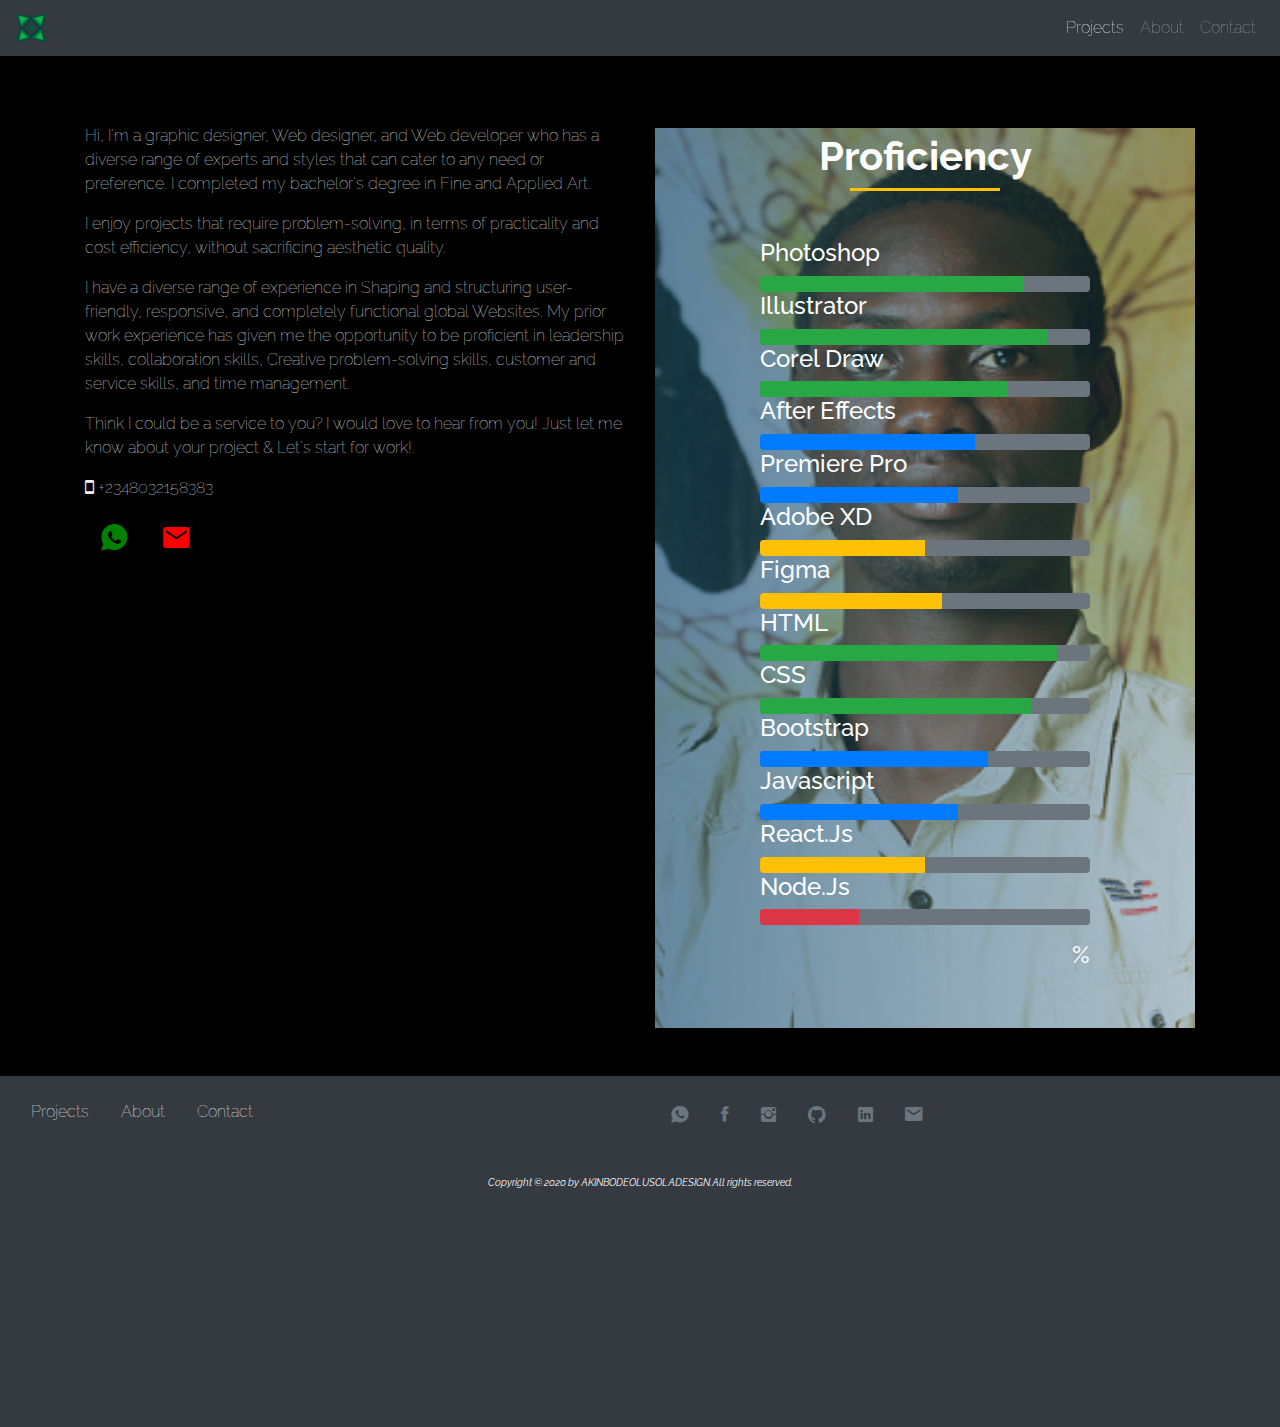
<file: html/about.html>
<!DOCTYPE html>
<html lang="en">
<head>
    <meta charset="UTF-8">
    <meta name="viewport" content="width=device-width, initial-scale=1.0">
    <link rel="stylesheet" href="../css/bootstrap.min.css">
    <link rel="stylesheet" href="../css/style.css">
    <link rel="Icon" type="Icon" href="../img/logo.png">
    <link href="https://fonts.googleapis.com/css?family=Lato:400,700&display=swap" rel="stylesheet">
    <title>about me</title>
</head>
<body class="black">

<!---------------------------------Beginning of Header-------------------------->
<header class="">
    <div id="openNav"class="navbar navbar-expand-sm navbar-dark bg-dark fixed-top clearfix topNav ">
      <a id="log-2" class="navbar-brand" href="../index.html"><img src="../img/logo.png" class="d-block  w-10 logo"></a>
     <span  style="font-size:30px;cursor:pointer" class="text-white navButton" onclick="openNav()">&#9776; </span> 
    </div>
  
    <div id="mySidenav" class="sidenav ">
      <a href="javascript:void(0)" class="closebtn Contact" onclick="closeNav()">&times;</a>
      <a class="nav-link" href="../index.html">Projects</a>
      <a class="nav-link" href="about.html">About</a>
      <a class="nav-link" href="contact.html">Contact</a>
    </div>
  
   
  <!---------------------------------Beginning of Header-------------------------->
  <nav id="mainNav" class="navbar navbar-expand-sm navbar-dark bg-dark fixed-top">
      <a id="logo" class="navbar-brand" href="../index.html"><img src="../img/logo.png" class="d-block w-10 logo"></a>
      
      
     
      <div class="collapse  navbar-collapse justify-content-end" id="navbarNav">
        <ul class="navbar-nav">
          <li class="nav-item active">
            <a class="nav-link" href="../index.html">Projects </a>
          </li>
        
          <li class="nav-item">
            <a class="nav-link" href="about.html">About <span class="sr-only">(current)</span></a>
          </li>
          <li class="nav-item">
            <a class="nav-link" href="contact.html">Contact</a>
          </li>
         
        </ul>
      </div>
    </nav>
  </header>

    .

  <div class="container-fluid body-section">
    <div class="container About">
      <div class="row">
          <div class="col-lg-6">
               <p> 
                Hi, I'm a graphic designer, Web designer, and Web developer who has a diverse range of experts and styles 
                that can cater to any need or preference. I completed my bachelor's degree in Fine and Applied Art.
                </p>
                <p>
                  I enjoy projects that require problem-solving, in terms of practicality and cost efficiency,
                   without sacrificing aesthetic quality.
                </p>
               <p>
                I have a diverse range of experience in Shaping and structuring user-friendly, responsive,
                 and completely functional global Websites. My prior work experience has given me the opportunity to be proficient in 
                 leadership skills, collaboration skills, Creative problem-solving skills, customer and service skills, and time management.
              </p>
  
              <p>
                Think I could be a service to you? I would love to hear from you! 
                Just let me know about your project & Let's start for work!.
              </p>
  
               <p><i class="ion-android-phone-portrait"></i> +2348032158383 </p>
              <div class="contactI mx-auto">
                  <a href="https://wa.me/2348032158383" target="_blank" class="btn-lg text-secondary">  <i class="ion-social-whatsapp whatsapp"></i></a>
                  <a href="mailto:akinbodeoluosola9611@gmail.com" target="_blank" class="btn-lg text-secondary mb-3">  <i class="ion-android-mail google"></i></a>
             
             
              </div> 
          </div>
      
     
  
          <div class="col-lg-6">
  
               <!--Progess section-->
      <section id="progress" class="mb-5">
          <div class="container">
          
          <!--title-->   
          <div class="row mt-1 mb-5">
              <div class="col text-center mt-1">
          
               <h1 >
                   
                  <strong class="text-white text-capitalize"> Proficiency</strong> </h1>
               <div class="underline bg-warning mx-auto"></div>
             
              </div>
              </div>
              <!--end of title-->
          <div class="row">
          <div class="col-md-8 mx-auto">
          <h4 class="text-white"> Photoshop </h4>
          <div class="progress bg-secondary">
              <div class="progress-bar bg-success" style="width: 80%"></div>
          </div>
          <h4 class="text-white text-capitalize"> illustrator</h4>
          <div class="progress bg-secondary">
              <div class="progress-bar bg-success" style="width: 87%"></div>
          </div>
          <h4 class="text-white text-capitalize"> Corel Draw </h4>
          <div class="progress bg-secondary">
              <div class="progress-bar bg-success" style="width: 75%"></div>
          </div>
          <h4 class="text-white text-capitalize"> After Effects </h4>
          <div class="progress bg-secondary">
              <div class="progress-bar" style="width: 65%"></div>
          </div>
          <h4 class="text-white text-capitalize"> Premiere Pro </h4>
          <div class="progress bg-secondary">
              <div class="progress-bar" style="width: 60%"></div>
          </div>
          <h4 class="text-white text-capitalize"> Adobe XD </h4>
          <div class="progress bg-secondary">
              <div class="progress-bar bg-warning" style="width: 50%"></div>
          </div>
  
          <h4 class="text-white"> Figma </h4>
          <div class="progress bg-secondary">
              <div class="progress-bar bg-warning" style="width: 55%"></div>
          </div>
          
          <h4 class="text-white text-uppercase"> HTML </h4>
          <div class="progress bg-secondary">
              <div class="progress-bar bg-success" style="width: 90%"></div>
          </div>
          <h4 class="text-white text-uppercase"> CSS </h4>
          <div class="progress bg-secondary">
              <div class="progress-bar bg-success" style="width: 82%"></div>
          </div>
  
          <h4 class="text-white text-capitalize"> Bootstrap </h4>
          <div class="progress bg-secondary">
              <div class="progress-bar" style="width: 69%"></div>
          </div>
          <h4 class="text-white text-capitalize"> javascript </h4>
          <div class="progress bg-secondary">
              <div class="progress-bar" style="width: 60%"></div>
          </div>
          
          <div class="text-white text-capitalize justify-content-between"> 
              <h4 > React.js </h4>
          </div>
          <div class="progress bg-secondary">
              <div class="progress-bar bg-warning" style="width: 50%"></div>
          </div>
          
          <h4 class="text-white text-capitalize"> Node.Js </h4>
          <div class="progress bg-secondary">
              <div class="progress-bar bg-danger" style="width: 30%"></div>
          </div>
          
          <div class="text-white text-capitalize text-right my-3"> 
              <h4> % </h4>
          </div>
          
          </div>
          </div>
          </div>
          </section>
  
  
          </div>
         
      </div>
      
  </div>

  </div>










  <!--footer-->

<footer class="bg-dark footer height">
    <div class="container-fluid">
    <div class="row clearfix justify-content-between">
        <div class="col float-left d-inline-flex ">
            <ul class="footer-navs mt-3">
             <li> <a class="nav-link text-white" href="../index.html">Projects </a> </li>
             <li> <a class="nav-link text-white" href="about.html">About </a> </li>
            <li>  <a class="nav-link text-white" href="contact.html">Contact</a> </li>
            </ul>
        </div>
        <div class="col float-right d-inline-flex ">
            <ul class="social-links mt-4">
               
                 <li> <a href="https://wa.me/2348032158383" target="_blank" class="btn-lg text-secondary mb-3">  <i class="ion-social-whatsapp"></i></a></li>
                <li> <a href=" http://m.me/Akinbode_Olusola_David" target="_blank"  class="btn-lg text-secondary"> <i class="ion-social-facebook"></i> </a></li>
                 <li><a href=" https://www.instagram.com/olusola_digitalArt/" target="_blank"  class="btn-lg text-secondary">  <i class="ion-social-instagram"></i></a></li>
                 <li><a href="https://github.com/olusolaDav" target="_blank"  class="btn-lg text-secondary">  <i class="ion-social-github"></i></a></li>
                  <li><a href="https://www.linkedin.com/in/oakinbode" target="_blank"  class="btn-lg text-secondary"> <i class="ion-social-linkedin"></i> </a></li>
                  <li><a href="mailto:akinbodeoluosola9611@gmail.com" target="_blank"  class="btn-lg text-secondary"> <i class="ion-android-mail"></i></a></li>
  
             </ul>
        </div>
    </div>
  
    <div class="row mt-4 justify-content-center">
      <div class="col justify-content-center">
        <p class="text-white text-center">
           <em> <small> Copyright &copy; 2020 by AKINBODEOLUSOLADESIGN.All rights reserved. </em> </small>
        </p>
      </div>
    </div>
  </div>
  </footer>
  </div>
    
  
    
   
    <script src="../js/index.js"></script>
    <link rel="stylesheet" href="../css/ionicons-2.0.1/css/ionicons.min.css">
  <script src="../js/jquery-3.4.1.min.js"></script>
  <script src="../js/bootstrap.bundle.min.js"></script>        
  </body>
  </html>
</file>
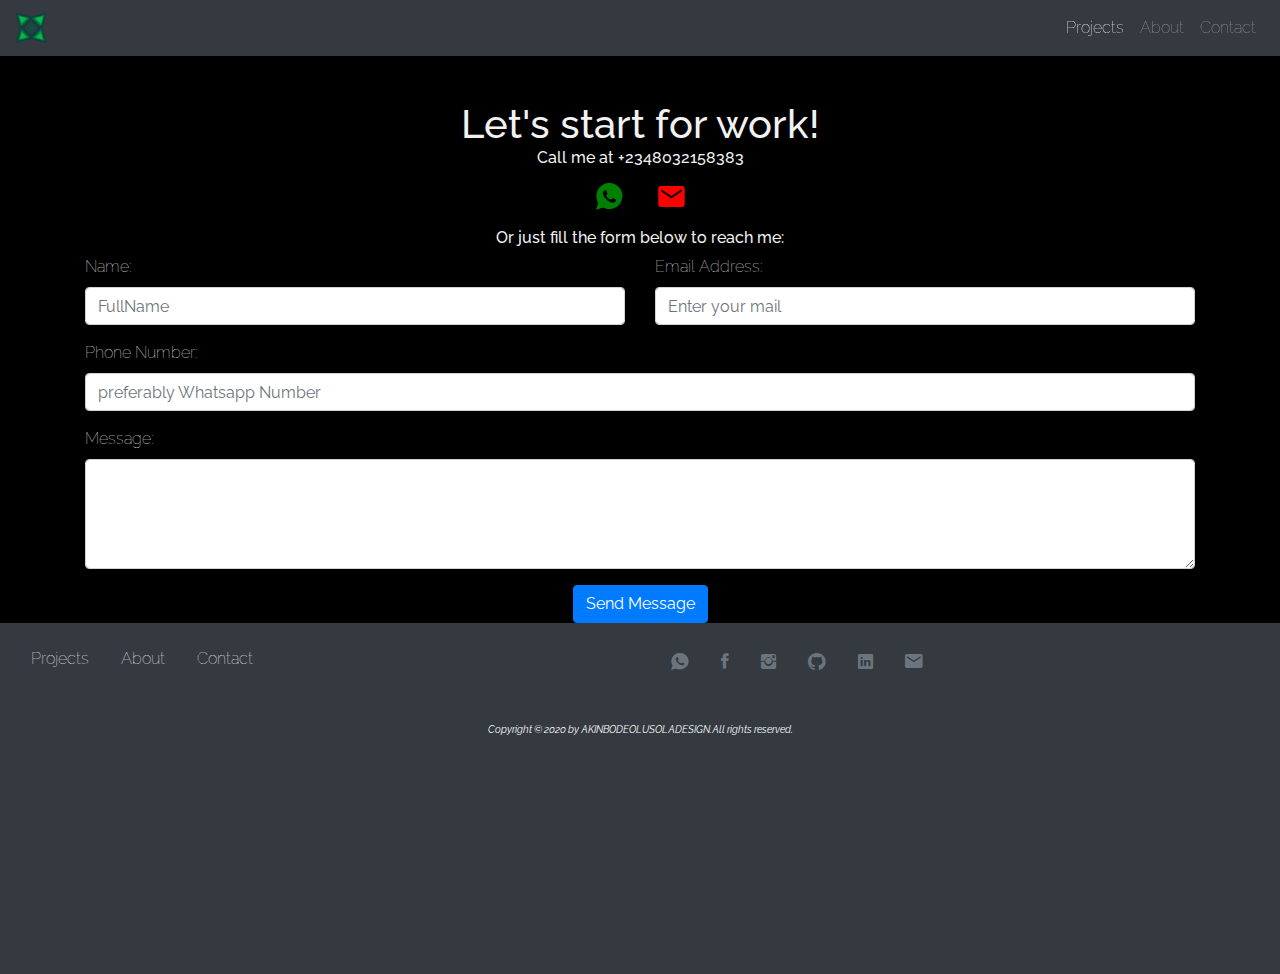
<file: html/contact.html>
<!DOCTYPE html>
<html lang="en">
<head>
    <meta charset="UTF-8">
    <meta name="viewport" content="width=device-width, initial-scale=1.0">
    <link rel="stylesheet" href="../css/bootstrap.min.css">
    <link rel="stylesheet" href="../css/style.css">
    <!--<script src="https://cdn.jsdelivr.net/npm/jquery@3.2.1/dist/jquery.min.js"></script> -->
    <link href="https://fonts.googleapis.com/css?family=Lato:400,700&display=swap" rel="stylesheet">
    <title>contact me</title>
</head>
<body class="black">

<!---------------------------------Beginning of Header-------------------------->
<header class="">
    <div id="openNav"class="navbar navbar-expand-sm navbar-dark bg-dark fixed-top clearfix topNav ">
      <a id="log-2" class="navbar-brand" href="../index.html"><img src="../img/logo.png" class="d-block  w-10 logo"></a>
     <span  style="font-size:30px;cursor:pointer" class="text-white navButton" onclick="openNav()">&#9776; </span> 
    </div>
  
    <div id="mySidenav" class="sidenav ">
      <a href="javascript:void(0)" class="closebtn Contact" onclick="closeNav()">&times;</a>
      <a class="nav-link" href="../index.html">Projects</a>
      <a class="nav-link" href="about.html">About</a>
      <a class="nav-link" href="contact.html">Contact</a>
    </div>
  
   
  <!---------------------------------Beginning of Header-------------------------->
  <nav id="mainNav" class="navbar navbar-expand-sm navbar-dark bg-dark fixed-top">
      <a id="logo" class="navbar-brand" href="../index.html"><img src="../img/logo.png" class="d-block w-10 logo"></a>
      
      
     
      <div class="collapse  navbar-collapse justify-content-end" id="navbarNav">
        <ul class="navbar-nav">
          <li class="nav-item active">
            <a class="nav-link" href="../index.html">Projects</a>
          </li>
  
          <li class="nav-item">
            <a class="nav-link" href="about.html">About </a>
          </li>
          <li class="nav-item">
            <a class="nav-link" href="contact.html">Contact <span class="sr-only">(current)</span></a>
          </li>
         
        </ul>
      </div>
    </nav>
  </header>



  <div class="container-fluid body-section">
    <div class="container contact-div ">
      <h1 class="mt-5 mb-0 text-center">Let's start for work!</h1>
      <div class="row">
        <div class="col justify-content-center">
          <h6 class="text-center">Call me at +2348032158383</h6>

          <div class="contactI contactR mx-auto">
            <a href="https://wa.me/2348032158383" target="_blank" class="btn-lg text-secondary">  <i class="ion-social-whatsapp whatsapp"></i></a>
            <a href="mailto:akinbodeoluosola9611@gmail.com" target="_blank" class="btn-lg text-secondary mb-3">  <i class="ion-android-mail google"></i></a>
           
          </div> 

    
           <h6 class="text-center mt-2">Or just fill the form below to reach me:</h6>
        </div>
      </div>

     <form action="https://formspree.io/akinbodeolusola9611@gmail.com" method="POST">
        <div class="row">
          <div class="col-sm-6">
            <div class="form-group bmd-form-group is-filled">
              <label class="bmd-label-floating">Name:</label>
              <input type="text" placeholder="FullName" name="name" class="form-control" id="contact_name">
            </div>
          </div>
          <div class="col-sm-6">
            <div class="form-group bmd-form-group is-filled">
              <label class="bmd-label-floating">Email Address: </label>
              <input type="email" placeholder="Enter your mail" name="email" class="form-control email" id="contact_email">
            </div>
          </div>
        </div>
        <div class="form-group bmd-form-group is-filled">
          <label for="exampleMessage" class="bmd-label-floating">Phone Number:</label>
          <input type="tel" class="form-control phone"  placeholder="preferably Whatsapp Number" name="tel" id="contact_number"></input>
        </div>
        <div class="form-group bmd-form-group is-filled">
          <label for="exampleMessage" class="bmd-label-floating">Message:</label>
          <textarea type="text" class="form-control message" rows="4" name="message" id="contact_message"></textarea>
        </div>
        <div class="status"></div>
        <div class="row">
          <div class="col-md-4 ml-auto mr-auto text-center">
            <button class="btn btn-primary btn-raised submit" type="submit" name="submit" id="contact_send">
              Send Message
            <div class="ripple-container"></div></button>
          </div>
        </div>
      </form>
    </div>


  </div>
 
    
 
    
    
    <!--footer-->

<footer class="bg-dark footer height">
  <div class="container-fluid">
  <div class="row clearfix justify-content-between">
      <div class="col float-left d-inline-flex ">
          <ul class="footer-navs mt-3">
           <li> <a class="nav-link text-white" href="../index.html">Projects </a> </li>
           <li> <a class="nav-link text-white" href="about.html">About </a> </li>
          <li>  <a class="nav-link text-white" href="contact.html">Contact</a> </li>
          </ul>
      </div>
      <div class="col float-right d-inline-flex ">
          <ul class="social-links mt-4">
             
               <li> <a href="https://wa.me/2348032158383" target="_blank" class="btn-lg text-secondary mb-3">  <i class="ion-social-whatsapp"></i></a></li>
              <li> <a href=" http://m.me/Akinbode_Olusola_David" target="_blank"  class="btn-lg text-secondary"> <i class="ion-social-facebook"></i> </a></li>
               <li><a href=" https://www.instagram.com/olusola_digitalArt/" target="_blank"  class="btn-lg text-secondary">  <i class="ion-social-instagram"></i></a></li>
                <li><a href="https://github.com/olusolaDav" target="_blank"  class="btn-lg text-secondary">  <i class="ion-social-github"></i></a></li>
                <li><a href="https://www.linkedin.com/in/oakinbode" target="_blank"  class="btn-lg text-secondary"> <i class="ion-social-linkedin"></i> </a></li>
                <li><a href="mailto:akinbodeoluosola9611@gmail.com" target="_blank"  class="btn-lg text-secondary"> <i class="ion-android-mail"></i></a></li>

           </ul>
      </div>
  </div>

  <div class="row mt-4 justify-content-center">
    <div class="col justify-content-center">
      <p class="text-white text-center">
         <em> <small> Copyright &copy; 2020 by AKINBODEOLUSOLADESIGN.All rights reserved. </em> </small>
      </p>
    </div>
  </div>
</div>
</footer>
</div>
  

<script
src="https://code.jquery.com/jquery-3.5.1.min.js"
integrity="sha256-9/aliU8dGd2tb6OSsuzixeV4y/faTqgFtohetphbbj0="
crossorigin="anonymous"></script>
<link rel="stylesheet" href="../css/ionicons-2.0.1/css/ionicons.min.css">
  <script src="../js/index.js"></script>
<script src="../js/jquery-3.4.1.min.js"></script>
<script src="../js/bootstrap.bundle.min.js"></script>        
</body>
</html>
</file>
<file: css/style.css>
@import url("https://fonts.googleapis.com/css?family=Lobster|Raleway&display=swap");

* {
  margin: 0;
  padding: 0;
  box-sizing: border-box;
}


body{
  position: relative;
  /* font-family: "Lato"!important; */
  font-weight: 100;
}

.black{
  background-color: black;
}

.body-section {
  background-color: black;
}


.carousel-bg {
 background-color: rgba(0, 0, 0, 0.411)!important;
}

.graphic {
  font-weight: 200;
  letter-spacing: 11.2px;
  padding: 0%;
}

.head {
    background-image:linear-gradient(to right,rgba(0,60,100,.3),rgba(0,60,100,.6)) ,url(../img/ijo.jpg);
    background-position: center;
    background-repeat: no-repeat;
    background-attachment: fixed;
    background-size: cover;
    height: 25vh;
    margin-top: 50px;
}

nav {
    background-color: #0000001f!important;
}

.logo {
    height: 30px;
    width: 30px;
}

.log-2 {
  height: 30px;
  width: 30px;
  margin-top: 15px;
  margin-left: 15px;
}

.header {
    margin-top: 60px!important;
    padding: 0;
}


/* --------------------mainNav ---------------------*/

 @media screen and (min-width:0px) {
  #mainNav {
    position: absolute;
    top: -100px;
    box-shadow: 0 5px 5px rgba(0, 0, 0, 0.4);
  }
}

 @media screen and (min-width:576px) {
  #mainNav {
   position: fixed;
   top: 0;
  }
}

@media screen and (min-width:768px) {
  #mainNav {
    position: fixed;
    top: 0;
  }
}
@media screen and (min-width:992px) {
  #mainNav {
    position: fixed;
    top: 0;
  }
}
@media screen and (min-width:1200px) {
  #mainNav {
    position: fixed;
    top: 0;
  }
}  



/* --------------------slideNav ---------------------*/
@media screen and (max-height: 450px) {
  .sidenav {padding-top: 15px;}
  .sidenav a {font-size: 18px;}
}

.underline {
  height: 3px;
  width: 150px;
}

.sidenav {
  height: 80%;
  width: 0;
  position: fixed;
  z-index: 3000!important;
  top: 0;
  right: 0;
  background-color: #111;
  overflow-x: hidden;
  transition: 0.5s;
  padding-top: 60px;
}

.sidenav a {
  padding: 8px 8px 8px 32px;
  text-decoration: none;
  font-size: 25px;
  color: #818181;
  display: block;
  transition: 0.3s;
}

.sidenav a:hover {
  color: #f1f1f1;
}

 .closebtn {
  position: absolute;
  top: 0;
  right: 25px;
  font-size: 36px;
  margin-left: 50px;
}


/* --------------------toggleNav ---------------------*/



  .navButton{
    position: absolute;
    right: 10px!important;
  }


 @media screen and (min-width:0px) {
  #openNav {
    display: fixed;
    box-shadow: 0 5px 5px rgba(0, 0, 0, 0.4);
  }
}

 @media screen and (min-width:576px) {
  #openNav {
   display: none;
  }
}

@media screen and (min-width:768px) {
  #openNav {
    display: none;
  }
}
@media screen and (min-width:992px) {
  #openNav {
    display: none;
  }
}
@media screen and (min-width:1200px) {
  #openNav {
    display: none;
  }
}  





/* --------------------Contact Form---------------------*/

.contact-form {
  margin-top: 50px;
  margin-bottom: 50px;
}

footer {
  height: 30vh;
}

.footer-navs{
  list-style: none;
  display: inline-flex;
}

.social-links{
  list-style: none;
  display: inline-flex;
}
#myNavbar{
background-color: white!important;

}

#myNavbar {
  background-color: white;
  position: sticky;
  top: 50px;
  z-index: 500;
  border-bottom: solid 1px black;
  
}

#myNavbar {
 list-style: none; 
 margin: auto;
 
}

#myNavbar ul li  a:link {
 color: black;
 
}



#myNavbar ul li a:visited{
  color:black;
}

  


.footer {
  position: relative;
  right: 0;
  left: 0;
  bottom: 0;
  z-index: 500;
}

.footer-blog {
  position: relative;
  right: 0;
  left: 0;
  bottom: 0;
  z-index: 500;
}

 .blog-photo{
  width:100%;
  
  overflow: hidden;
  background-color: black;
}

.blog-photo img {
  opacity: 0.6;
  width: 100%;
  height: auto;
  transform: scale(1.15);
  transition: transform 0.5s; opacity: 0.5s;
}

.blog-photo img:hover{
  opacity:1;
  transform: scale(1.03);
} 


#progress{
  background:linear-gradient(to left,rgba(0,60,100,.3),rgba(0,60,100,.6)) ,url(../img/my\ pi.png)center/cover no-repeat;
}

.About {
  margin-top: 100px!important;
}

.contactI .whatsapp {
  margin-left: 0;
  color: green;
  font-size: 30px;
}

.contactI .google {
  margin-left: 0;
  color: red;
  font-size: 30px;
}

.contactI .facebook {
  margin-left: 0;
  color: rgb(20, 115, 223);
  font-size: 30px;
}

.contactR{
 margin: auto;
  justify-content: center;
  text-align: center;
}

.topNav{
  z-index: 2000;
}



.contact-div {
  margin-top: 100px!important;
}

.blog-ref{
  color: rgb(34, 33, 33);
  font-size: 12px;
}

.blog-link h3  {
  color: black
}

.blog-link a {
  text-decoration: none; 
}

.blog-link a:hover {
   border-bottom: red solid 1px;
}

.dark{
  background-color: rgba(0, 0, 0, 0.301);
  padding: 0;
}

.height{
  height: 39vh;
}

footer p {
  font-size: small;
}



/*------------Animation---------------------*/





body {
  font-family: "Raleway", sans-serif!important;
  color: #f2f2f2;
}

.main-header {
  display: flex;
  position: fixed;
  width: 100vw;
  background-color: #333333;
  box-shadow: 0 5px 5px rgba(0, 0, 0, 0.4);
  z-index: 2;
}
.main-header .brand {
  font-size: 1.4rem;
  font-weight: bold;
  padding: 2rem;
}
.main-header .main-nav {
  width: 100%;
  display: flex;
  justify-content: flex-end;
  align-items: flex-end;
  padding-right: 5rem;
}
.main-nav .nav-link {
  list-style: none;
  padding: 1rem;
  opacity: 0;
}
.nav-link a {
  text-decoration: none;
  font-size: 1.3rem;
  color: #f2f2f2;
}

section {
  min-height: 100vh;
}

.title-section {
  display: flex;
  justify-content: center;
  align-items: center;
  background-color: #000000;
  box-shadow: 0 0 40px rgba(0, 0, 0, 0.4);
}


@media screen and (min-width:0px) {
  .title-header {
    font-weight: 200;
    font-size: 1.5rem;
  }
}

@media screen and (min-width:346) {
  .title-header {
    font-weight: 200;
    font-size: 4rem;
  }
}

 @media screen and (min-width:576px) {
  .title-header {
    font-weight: 300;
    font-size: 4rem;
  }
}

@media screen and (min-width:768px) {
  .title-header {
    font-weight: 300;
    font-size: 4.5rem;
  }
}
@media screen and (min-width:992px) {
  .title-header {
    font-weight: 300;
    font-size: 5rem;
  }
}



.title-header .text-wrapper {
  position: relative;
  display: inline-block;
  padding-top: 0.1rem;
  padding-right: 0.05rem;
  padding-bottom: 0.15rem;
  line-height: 1rem;
}
.title-header .line {
  position: absolute;
  left: 0;
  top: 0;
  bottom: 0;
  margin: auto;
  height: 3px;
  width: 100%;
  background-color: #f2f2f2;
  transform-origin: 0.5 0;
}
.title-header .letters {
  display: inline-block;
  opacity: 0;
}

.hero-section {
  position: fixed;
  top: 0;
  z-index: -1;
}
.hero-section img {
  width: 100%;
  height: 100vh;
}

 @media screen and (min-width:0px) {
  .hero-section svg {
    font-size: 0.5rm;
  }
}

@media screen and (min-width:256px) {
  .hero-section svg {
    font-size: 1rem;
  }
}

 @media screen and (min-width:576px) {
  .hero-section svg {
    font-size: 5rem;
  }
}

@media screen and (min-width:768px) {
  .hero-section svg {
    font-size: 10rem;
  }
}
@media screen and (min-width:992px) {
  .hero-section svg {
    font-size: 10rem;
  }
}
 
.hero-section .hero-title {
  position: absolute;
  bottom: 50%;
  right: 5%;
  font-family: "Lobster";
  font-size: 8rem;
  color: #272727;
  opacity: 0;
  transform: translateX(0);
  transition: all 800ms ease-in-out;
}
.hero-section svg {
  font-family: "Lobster";
  font-size: 4.5rem;
  font-weight: bold;

  position: absolute;
  height: 100vh;
  top: 0;
  left: 0;
}
.hero-section svg text {
  transition: ease-in-out 1s;
  transform-origin: center;
}
.hero-section svg rect {
  mask: url(#mask);
}
.hero-section svg mask rect {
  fill: white;
}
</file>
